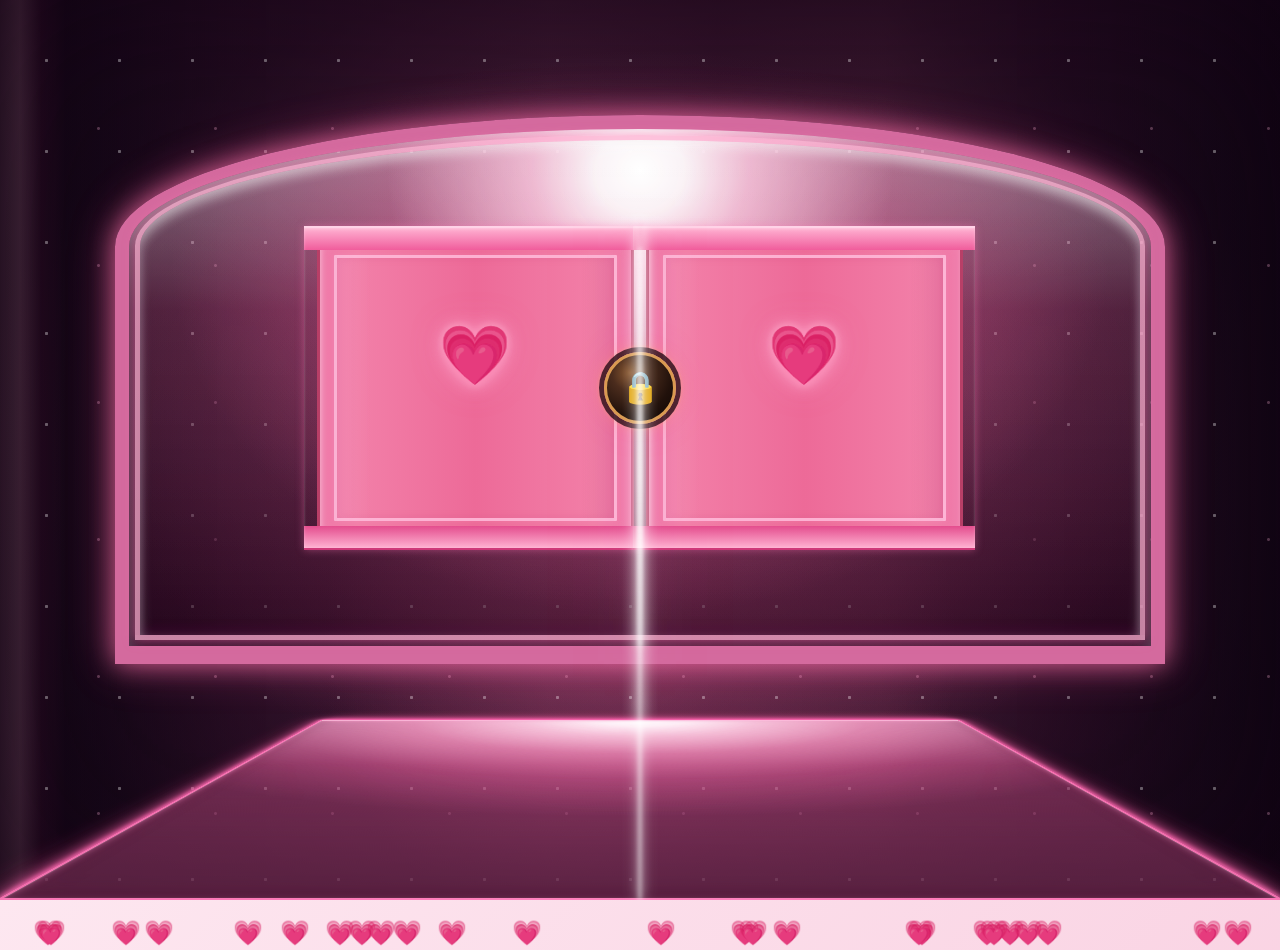
<file: index.html>
<!DOCTYPE html>
<html lang="vi">
<head>
<meta charset="UTF-8">
<meta name="viewport" content="width=device-width,initial-scale=1.0,minimum-scale=1.0,maximum-scale=1.0,user-scalable=no">
<title>💗 Kỉ niệm của chúng ta 💗</title>
<link rel="preconnect" href="https://fonts.googleapis.com">
<link rel="preconnect" href="https://fonts.gstatic.com" crossorigin>
<link href="https://fonts.googleapis.com/css2?family=Poppins:wght@400;700&family=Quicksand:wght@500;700&family=Great+Vibes&display=swap" rel="stylesheet">
<link rel="stylesheet" href="https://cdnjs.cloudflare.com/ajax/libs/font-awesome/6.5.2/css/all.min.css">
<link rel="stylesheet" href="style.css">
</head>
<body>

<section id="counterPage" style="display:none">
<button class="back-btn" type="button" onclick="backCounterToMenu()" aria-label="Quay về">←&nbsp;Quay về</button>
  <div class="love-counter-container">

<h1 class="main-title"><span class="line1">Ngày Em Bước</span><span class="line2">Vào Đời Anh</span></h1>
  <p class="counter-subtitle">💗 Ngày mình bắt đầu quen nhau 💗</p>
  
<div class="couple-display">
<div class="avatar-container"><div class="avatar"><img src="img/avatar_left.jpg"></div><p class="name">Hoàng Tài</p></div>
<div class="heart">💗</div>
<div class="avatar-container"><div class="avatar"><img src="img/avatar_right.jpg"></div><p class="name">Hồng Nhung</p></div>
</div>

<div class="day-counter">
<div class="time-display">
<div class="time-box">
<span id="love-days">0</span>
<p>Ngày</p>
<span id="love-hours" class="time-small">00:00:00</span>
</div>
</div>
</div>

<div class="love-message">
<p>Yêu Em Yêu Cả Một Đời<br>Thương Em Thương Cả Một Đời Thanh Xuân</p>
</div>

</div>
</section>

<section id="passwordPage" style="display:none">
<button class="back-btn" id="albumPassBackBtn" type="button" onclick="closeAlbumPassToMenu()" aria-label="Quay về menu">←&nbsp;Quay về</button>
<div class="container">

<div class="pass-title">
<span class="pass-line1">Nhập&nbsp;&nbsp;Pass&nbsp;&nbsp;Đi</span>
<span class="pass-line2">💗 Ngừi&nbsp;&nbsp;Đẹp 💗</span>
</div>

<div class="subtitle"><strong>Gợi ý :</strong> Sinh nhựt của bé đóa 😘💗<br>( DD / MM / YY )</div>

<div class="display-wrap">
<input id="display" type="text" readonly>
<div id="runningText">💗 ENTER PASSWORD 💗</div>
</div>

<div class="keypad">
<button class="btn" onclick="addNum('1')">1</button>
<button class="btn" onclick="addNum('2')">2</button>
<button class="btn" onclick="addNum('3')">3</button>
<button class="btn" onclick="addNum('4')">4</button>
<button class="btn" onclick="addNum('5')">5</button>
<button class="btn" onclick="addNum('6')">6</button>
<button class="btn" onclick="addNum('7')">7</button>
<button class="btn" onclick="addNum('8')">8</button>
<button class="btn" onclick="addNum('9')">9</button>
<button class="btn delete" onclick="delNum()">X</button>
<button class="btn" onclick="addNum('0')">0</button>
<button class="ok" onclick="checkPassword()">✓</button>
</div>

<div id="unlock-overlay">
<div class="big-lock">
<div class="front">🔒</div>
<div class="back">🔒</div>
</div>
</div>
</div>
</section>

<section id="albumPage" style="display:none">
<audio id="music" loop src="music.mp3"></audio>
<button class="music-btn" id="musicBtn" aria-label="Nhạc">♫</button>
<button class="back-btn" type="button" onclick="backAlbumToMenu()" aria-label="Quay về">←&nbsp;Quay về</button>

<div class="main-content">
<h1>💕 Khoảnh Khắc Tình Yêu 💕</h1>
<div class="message" id="typing"></div>
<button class="action-btn" id="albumBtn">✨ Mở Kho Báu Kỷ Niệm ✨</button>
</div>

<div class="firework-container" id="fireworkContainer"></div>
</section>

<div id="loveLoading">
<div class="loading-wrapper">

<div class="loading-heart-group">
<span id="loadingHeart1" class="loading-heart-left">💗</span>
<span id="loadingHeart2" class="loading-heart-center">💗</span>
<span id="loadingHeart3" class="loading-heart-right">💗</span>
</div>

<div class="progress-box">
<div class="progress-fill" id="progressFill"></div>
<span id="progressPercent">0%</span>
</div>

<div class="loading-title">LOADING LOVE...</div>
<button id="startLoveBtn">💗 Bắt Đầu 💗</button>

</div>
</div>

<div id="menuPage" style="display:none">
<div class="menu-box">

<h1>💗 OUR LITTLE WORLD 💗</h1>
<p>Chọn một nơi để khám phá nha</p>

<button type="button" onclick="startAlbumAccess()">📸 Album Kỷ Niệm 📸</button>
<button type="button" onclick="openLetter()">💌 Những Điều Muốn Nói 💌</button>
<button onclick="showCounterWithCurtain()">⏰ Thời Gian Bên Nhau ⏰</button>
<button style="display:none">🎁 Một Điều Bất Ngờ 🎁</button>

</div>
</div>

<div id="curtainTransition">
<div class="curtain curtain-left"></div>
<div class="curtain curtain-right"></div>
<div class="curtain-heart">💗</div>
</div>

<!-- ================= INTRO DOOR ================= -->
<div id="introDoor">
<div class="door-camera">
<div class="door-scene">

<div class="door-back-light"></div>
<div class="door-glow"></div>
<div class="door-glow-left"></div>
<div class="door-glow-right"></div>

<div class="door-frame">
<div class="door-arch">

<div class="door-wing door-wing-left">
<div class="door-panel">
<div class="door-heart">💗</div>
<div class="door-handle"></div>
</div>
</div>

<div class="door-wing door-wing-right">
<div class="door-panel">
<div class="door-heart">💗</div>
<div class="door-handle"></div>
</div>
</div>

<div class="door-light-gap"></div>
<button class="door-lock" id="doorLock">🔒</button>

</div>
</div>

<div class="door-torch door-torch-left">🔥</div>
<div class="door-torch door-torch-right">🔥</div>

</div>
</div>

<div class="door-flash"></div>
</div>

<div id="letterOverlay" aria-hidden="true">
  <button type="button" class="letter-overlay-back" onclick="closeLetter()" aria-label="Quay về menu">←&nbsp;Quay về</button>
  <iframe id="letterFrame" src="thu/index.html" title="Bức thư Những Điều Muốn Nói" allow="autoplay"></iframe>
</div>

<div id="albumOverlay" aria-hidden="true"><button type="button" class="album-overlay-back" onclick="closeAlbum()">←&nbsp;Quay về</button><iframe id="albumFrame" src="about:blank" title="Album Kỷ Niệm" allow="autoplay"></iframe></div>
  
<script src="album/pass.js"></script>
<script src="script.js"></script>
</body>
</html>
</file>
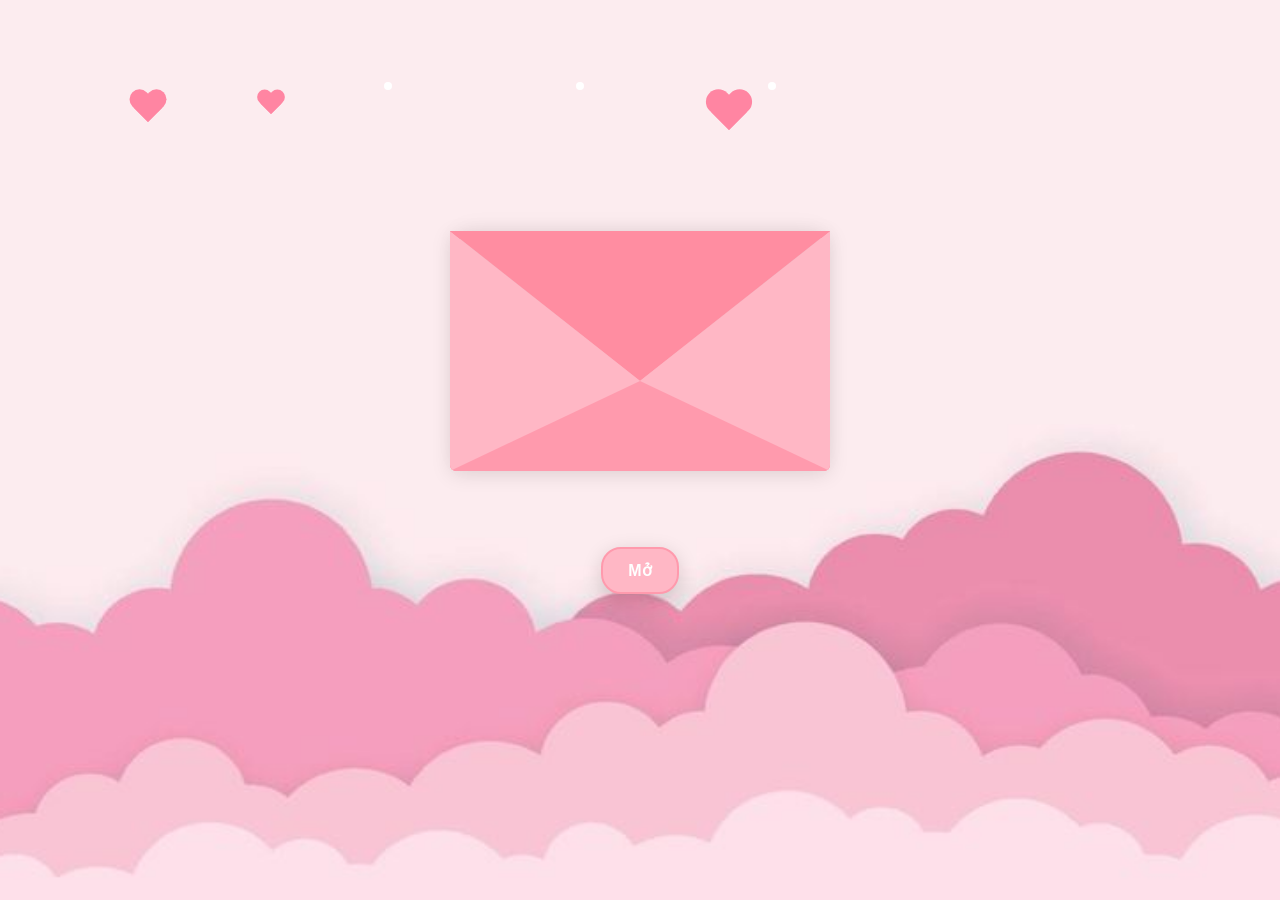
<file: thu/index.html>
<!DOCTYPE html>
<html>
<head>
    <meta charset="UTF-8" />
    <meta name="viewport" content="width=device-width, initial-scale=1.0" />
    <title>Thư Tỏ Tình 💌</title>
    <link href="https://fonts.googleapis.com/css2?family=Pacifico&family=Poppins:wght@400;600&display=swap" rel="stylesheet" />
    <!-- CSS ở root -->
    <link rel="stylesheet" href="style.css">
</head>
<body>
    <div class="envelope-wrapper">
        <div id="envelope" class="close">
            <div class="wax-seal"></div>
            <div class="front flap"></div>
            <div class="front pocket"></div>
            <div class="letter">
                <div class="letter-corner corner-tl"></div>
                <div class="letter-corner corner-br"></div>
                <div class="message">
<div class="lyrics">

<div class="lyric-page active" id="page1">
    <p>Gửi bé Nhung cute phô mai que,...💗</p>
</div>

<div class="lyric-page" id="page2">
    <p>Anh viết những dòng này không phải vì nhất thời rung động,</p>
</div>

<div class="lyric-page" id="page3">
    <p>Mà vì ... anh đã nghĩ đến em rất nhiều,</p>
</div>

<div class="lyric-page" id="page4">
    <p>Từ cách nhắn tin, đến kiểu quan tâm nhẹ nhàng ấy...</p>
</div>

<div class="lyric-page" id="page5">
    <p>Tự nhiên ... làm anh mong chờ tin nhắn từ em mỗi ngày 🤗</p>
</div>

<div class="lyric-page" id="page6">
    <p>Mỗi lần đc nhắn tin trò chuyện với em,</p>
</div>

<div class="lyric-page" id="page7">
    <p>Trái tim anh lại lặng đi một nhịp,</p>
</div>

<div class="lyric-page" id="page8">
    <p>Anh ko biết từ khi nào,</p>
</div>

<div class="lyric-page" id="page9">
    <p>Nhưng ... em đã trở thành 1 phần đặc biệt trong anh 🥰</p>
</div>

<div class="lyric-page" id="page10">
    <p>Không ồn ào, không rực rỡ ✨,</p>
</div>

<div class="lyric-page" id="page11">
    <p>Chỉ là ... sự hiện diện của em làm mọi thứ trở nên dễ chịu hơn,</p>
</div>

<div class="lyric-page" id="page12">
    <p>Anh không hứa sẽ mang cả thế giới cho em,</p>
</div>

<div class="lyric-page" id="page13">
    <p>Nhưng anh có thể trao em cả trái tim này 💗</p>
</div>

<div class="lyric-page" id="page14">
    <p>Chỉ cần em muốn, anh luôn sẵn sàng ở đây,</p>
</div>

<div class="lyric-page" id="page15">
    <p>Lặng lẽ quan tâm và chờ em quay lại nhìn,</p>
</div>

<div class="lyric-page" id="page16">
    <p>Em có thể không hoàn hảo, nhưng trong mắt anh...</p>
</div>

<div class="lyric-page" id="page17">
    <p>Em là duy nhất 💯</p>
</div>

<div class="lyric-page" id="page18">
    <p>Không cần quá nhiều lý do,</p>
</div>

<div class="lyric-page" id="page19">
    <p>Chỉ đơn giản là... anh thích em ☺️</p>
</div>

<div class="lyric-page" id="page20">
    <p>Nếu em cũng có chút gì đó giống anh...</p>
</div>

<div class="lyric-page" id="page21">
    <p>Thì hãy cho anh một cơ hội được ở bên cạnh em...</p>
</div>

<div class="lyric-page" id="page22">
    <p>Thật lòng, anh yêu em 💗</p>
</div>

<div class="lyric-page" id="page23">
    <p> CẢM  ƠN  EM  ĐÃ  ĐỌC 😇 </p>
</div>
    </div>
</div>
                </div>
            </div>
            <div class="hearts">
                <div class="heart a1"></div>
                <div class="heart a2"></div>
                <div class="heart a3"></div>
            </div>
            <div class="sparkles">
                <div class="sparkle s1"></div>
                <div class="sparkle s2"></div>
                <div class="sparkle s3"></div>
            </div>
        </div>
    </div>
    <div class="controls">
        <button id="openBtn">Mở</button>
        <button id="resetBtn" style="display: none;">Đóng</button>
    </div>
    <!-- Nhạc ở root -->
    <audio id="sound" loop>
      <source src="TheWayIStillLoveYou.mp3" type="audio/mpeg" />
    </audio>

    <script src="https://code.jquery.com/jquery-3.6.0.min.js"></script>
    <!-- JS ở root -->
    <script src="script.js"></script>
</body>
</html>
</file>
<file: style.css>
/* RESET + BODY */
*{margin:0;padding:0;box-sizing:border-box}
html,body{width:100%;height:100%;overflow:hidden}
html{font-size:calc(14px + .25vw);-webkit-text-size-adjust:100%;text-size-adjust:100%}
#display::placeholder{color:#e75480;opacity:.8}
body{font-family:'Poppins',sans-serif;margin:0;background:linear-gradient(135deg,#fde7f0 0%,#f8c8dc 100%);color:#5c3e4a;touch-action:manipulation}

/* COUNTER / HOME */
#counterPage{display:flex;justify-content:center;align-items:center;height:100dvh;overflow:hidden}
#counterPage{position:relative;isolation:isolate;background:radial-gradient(circle at 50% 35%,rgba(255,255,255,.9) 0%,rgba(255,218,231,.75) 18%,transparent 45%),radial-gradient(circle at 15% 85%,rgba(255,143,181,.35),transparent 35%),radial-gradient(circle at 85% 15%,rgba(255,183,211,.4),transparent 35%),linear-gradient(135deg,#fff0f5 0%,#ffd9e6 45%,#f8c1d6 100%)}
#counterPage::before,#counterPage::after{content:"";position:absolute;border-radius:50%;pointer-events:none;filter:blur(5px);z-index:0}
#counterPage::before{width:300px;height:300px;background:rgba(255,105,160,.18);top:-100px;left:-80px;animation:floatingGlow 6s ease-in-out infinite}
#counterPage::after{width:350px;height:350px;background:rgba(255,180,210,.25);bottom:-150px;right:-100px;animation:floatingGlow 8s ease-in-out infinite reverse}
#counterPage .back-btn,#counterPage .music-btn{height:40px;display:flex;align-items:center;justify-content:center}#counterPage .back-btn{top:12px;left:12px;width:auto;min-width:0;padding:0 14px;border-radius:22px;white-space:nowrap;font:600 14px 'Poppins',sans-serif}#counterPage .music-btn{top:8px;right:12px;width:40px;font-size:20px}
#homePage{display:flex;justify-content:center;align-items:center;min-height:100vh;width:100%}
.love-counter-container{background:rgba(255,255,255,.6);backdrop-filter:blur(12px);-webkit-backdrop-filter:blur(12px);padding:calc( 5dvh ) 20px 24px;border-radius:25px;border:1.5px solid rgba(255,255,255,.5);box-shadow:0 8px 32px rgba(220,150,180,.37);text-align:center;z-index:1;width:100vw;height:100dvh;transition:.3s ease}
.name{font-family:'Great Vibes',cursive;font-size:2rem;color:#7d5a6a;margin-top:10px;font-weight:700}
@keyframes pulse{0%,100%{transform:scale(1)}50%{transform:scale(1.15)}}
.day-counter{margin:5px 0 5px}
.counter-subtitle{font-family:'Poppins',sans-serif;font-size:1.1rem;font-style:italic;font-weight:500;line-height:1.3;color:#9b5f75;margin-top:-12px;margin-bottom:30px}
.couple-display{display:flex;justify-content:space-between;align-items:center;width:100%;padding:0 20px}
.couple-display .avatar-container:first-child{transform:translateX(-15px)}
.couple-display .avatar-container:last-child{transform:translateX(15px)}
.avatar-container{display:flex;flex-direction:column;align-items:center;width:110px}
.heart{display:flex;justify-content:center;align-items:center;font-size:3.5rem;color:#e75480;width:50px;height:110px;margin:0;animation:pulse 1.5s infinite;transform:none;flex-shrink:0}
.avatar{width:clamp(110px,31.4vw,130px);height:clamp(110px,31.4vw,130px);border-radius:50%;overflow:hidden;border:6.7px solid #e75480;box-shadow:0 0 20px rgba(231,84,128,.5);transition:.4s ease;transform:scale(1.08)}
.avatar img{width:100%;height:100%;object-fit:cover}
.time-display{display:flex;justify-content:center}
.time-box{text-align:center;padding:5px;border-radius:10px}
.our-little-world{font-family:'Great Vibes',cursive;font-size:clamp(38px,11.6vw,48px);font-weight:700;color:#e75480;-webkit-text-stroke:1px #e75480;text-shadow:0 1px 3px rgba(231,84,128,.15);line-height:1.1;white-space:nowrap}
.main-title{line-height:1.2;font-family:'Great Vibes',cursive;font-weight:700;margin-bottom:20px;font-size:clamp(36px,10.9vw,45px);text-shadow:0 1px 3px rgba(231,84,128,.15);color:#e75480;-webkit-text-stroke:1px #e75480;white-space:nowrap;text-align:center}
.line1{letter-spacing:2px;display:block;white-space:nowrap}
.line2{letter-spacing:4px;display:block;white-space:nowrap}
.time-box span#love-days{margin-bottom:10px;display:block;font-family:'Poppins',sans-serif;font-size:6rem;font-weight:700;background:linear-gradient(45deg,#e75480,#b82e66);-webkit-background-clip:text;-webkit-text-fill-color:transparent;line-height:1} 
.time-box p{font-family:'Great Vibes',cursive;font-size:clamp(33px,9.8vw,41px);color:#b82e66;margin:0;line-height:1;opacity:.9;text-align:center}
.time-box span.time-small{margin-top:10px;opacity:.8;letter-spacing:2px;font-family:'Quicksand',sans-serif;font-size:1.3rem;font-weight:600;color:#9b5f75;display:block} 
.love-message{font-family:'Poppins',sans-serif;font-size:1.1rem;font-style:italic;font-weight:500;line-height:1.3;color:#9b5f75;text-align:center;margin-top:15px} 
.memories-link a{margin-top:20px;display:flex;justify-content:center;align-items:center;padding:14px 35px;background:#e75480;color:#fff;text-decoration:none;border-radius:50px;font-weight:700;transition:.3s ease;box-shadow:0 5px 15px rgba(231,84,128,.4)} 
.memories-link a:hover{background-color:#c8416d;transform:translateX(-3px);box-shadow:0 8px 20px rgba(231,84,128,.6)} 
/* PASSWORD */ 
#passwordPage{display:flex;justify-content:center;align-items:center;width:100%;height:100%;min-height:100dvh;overflow:hidden;background:linear-gradient(135deg,#fde7f0 0%,#f8c8dc 100%);z-index:100000000} 
.container{width:min(92vw,420px);margin:20px auto;background:rgba(255,255,255,.6);backdrop-filter:blur(12px);-webkit-backdrop-filter:blur(12px);border-radius:25px;border:1.5px solid rgba(255,255,255,.5);box-shadow:0 8px 32px rgba(220,150,180,.37);padding:40px 50px;text-align:center;transform:scale(1)} 
.pass-title{font-family:'Poppins',sans-serif;font-style:normal;text-align:center;font-size:2.5rem;font-weight:1000;color:#cc2768;margin-bottom:10px;letter-spacing:1px;text-shadow:0 2px 6px rgba(0,0,0,.2)} 
.pass-title .pass-line1{display:flex;justify-content:center;letter-spacing:2px;margin-bottom:2px;white-space:nowrap} 
.pass-title .pass-line2{display:flex;justify-content:center;letter-spacing:4px;white-space:nowrap} 
.subtitle{font-family:'Quicksand',sans-serif;font-size:1.2rem;color:#9b5f75;margin-bottom:10px;line-height:1.8} 
#display{padding:10px;margin-top:10px;opacity:.95;width:80%;max-width:250px;height:55px;font-size:16px;margin-bottom:22px;text-align:center;color:#e75480;font-weight:700;background:#fff;border:2px solid #e75480;border-radius:18px;box-shadow:0 6px 15px rgba(231,84,128,.2),inset 0 0 8px rgba(0,0,0,.05);outline:none} 
.display-wrap{position:relative;width:85%;max-width:none;height:55px;margin:0 auto 22px;overflow:hidden;border-radius:24px}
.display-wrap #display{display:block;width:100%;max-width:none;height:55px;margin:0;box-sizing:border-box;border-radius:clamp(17px,4.83vw,20px);opacity:1}
#runningText{position:absolute;top:50%;left:0;white-space:nowrap;color:#e75480;font-weight:700;letter-spacing:2px;line-height:55px;height:55px;margin:0;padding:0;pointer-events:none} 
.marquee{position:absolute;white-space:nowrap;animation:moveText 1.5s linear infinite;background:linear-gradient(90deg,#ff4f81,#ffd1dc,#ff4f81);-webkit-background-clip:text;-webkit-text-fill-color:#fff} 
@keyframes moveText{0%{transform:translateX(100%)}100%{transform:translateX(-100%)}} 
.keypad{display:grid;grid-template-columns:repeat(3,67px);gap:13px 22px;justify-content:center} 
.btn{width:67px;height:67px;font-size:24px;border:2px solid #e75480;border-radius:20px;background:#fff;cursor:pointer;box-shadow:0 8px 20px rgba(0,0,0,.08),inset 0 -2px 4px rgba(0,0,0,.04);transition:background-color .2s ease,border-color .2s ease,box-shadow .2s ease,transform .12s cubic-bezier(.34,1.6,.64,1)}
.btn:active{transform:scale(.92);box-shadow:0 4px 10px rgba(0,0,0,.12),inset 0 2px 4px rgba(0,0,0,.08)} 
.ok,.delete{width:60px;height:60px;border:none;border-radius:50%;display:flex;justify-content:center;align-items:center;padding:0;line-height:1;background:linear-gradient(135deg,#ff6b9a,#e75480);color:#fff;font-size:32px;font-family:sans-serif;margin:0;cursor:pointer;box-shadow:0 10px 25px rgba(231,84,128,.45);transform:none} 
.empty{visibility:hidden} 

/* UNLOCK */ 
#unlock-overlay{display:none;position:absolute;inset:0;background:rgba(0,0,0,.55);justify-content:center;align-items:center;z-index:99999;perspective:1500px} 
.big-lock{position:absolute;width:160px;height:160px;transform-style:preserve-3d} 
.big-lock .front,.big-lock .back{position:absolute;width:100%;height:100%;display:flex;justify-content:center;align-items:center;font-size:150px;backface-visibility:hidden} 
.big-lock .back{transform:rotateY(180deg)} 
@keyframes lockSpin{from{transform:rotateY(0deg)}to{transform:rotateY(1800deg)}} 
.spin{animation:lockSpin 2s ease-out forwards} 
.lock-open{animation:popOpen .4s ease forwards} 
@keyframes popOpen{0%{transform:rotateY(1800deg) scale(1)}60%{transform:rotateY(1800deg) scale(1.6)}100%{transform:rotateY(1800deg) scale(1.3)}} 
.shake{animation:shake .4s} 
@keyframes shake{0%{transform:translateX(0)}25%{transform:translateX(-10px)}50%{transform:translateX(10px)}75%{transform:translateX(-10px)}100%{transform:translateX(0)}} 

/* ALBUM */ 
#albumPage{position:absolute;inset:0;background:linear-gradient(135deg,#ffe4ec,#ffd1dc);overflow:hidden;text-align:center;padding:20px;box-sizing:border-box} 
#albumPage .back-btn,#albumPage .music-btn{height:40px;display:flex;align-items:center;justify-content:center}#albumPage .back-btn{top:12px;left:12px;width:auto;min-width:0;padding:0 14px;border-radius:22px;white-space:nowrap;font:600 14px 'Poppins',sans-serif}#albumPage .music-btn{top:8px;right:12px;width:40px;font-size:20px}
.main-content{position:absolute;z-index:10;margin-top:90px} 
.main-content h1{color:#ff4f81;font-size:2rem;margin-bottom:20px} 
.message{max-width:700px;margin:0 auto;font-size:18px;line-height:1.8;color:#6d4c57;min-height:120px} 
.action-btn{opacity:0;pointer-events:none;margin-top:25px;padding:14px 28px;border:none;border-radius:50px;background:#ff5b93;color:#fff;font-size:18px;cursor:pointer;transition:.4s} 
.action-btn.visible{opacity:1;pointer-events:auto} 
.music-btn,.back-btn{position:absolute;width:50px;height:50px;border:none;border-radius:50%;background:#ff5b93;color:#fff;cursor:pointer;z-index:1000;font-size:20px;box-shadow:0 5px 15px rgba(0,0,0,.15)} 
.music-btn{top:20px;right:20px} 
.back-btn{top:20px;left:20px} 
.floating-heart{position:absolute;bottom:-50px;font-size:24px;animation:floatHeart linear infinite;pointer-events:none;z-index:1} 
@keyframes floatHeart{from{transform:scale(0);opacity:0}10%{opacity:1}to{transform:translateY(-120vh);opacity:0}} 
.photo{position:absolute;width:75px;height:75px;object-fit:cover;border-radius:15px;border:3px solid white;box-shadow:0 8px 20px rgba(0,0,0,.15);opacity:0;transition:1s ease;z-index:20;pointer-events:none} 
.confetti{position:absolute;width:12px;height:12px;animation:confettiFall 1.2s ease-out forwards;z-index:999} 
@keyframes confettiFall{from{transform:translate(0,0) rotate(0);opacity:1}to{transform:translate(var(--x),var(--y)) rotate(720deg);opacity:0}} 
.firework-container{position:absolute;inset:0;pointer-events:none;display:flex;justify-content:center;align-items:center;opacity:0;transition:.3s;z-index:999} 
.firework{position:absolute;width:4px;height:120px;background:linear-gradient(to top,#ff5b93,transparent)} 

/* LOADING */ 
#loveLoading{display:none;position:absolute;inset:0;justify-content:center;align-items:center;padding-bottom:70px;overflow:hidden;z-index:999999;background:radial-gradient(circle at 50% 35%,rgba(255,255,255,.9) 0%,rgba(255,218,231,.75) 18%,transparent 45%),radial-gradient(circle at 15% 85%,rgba(255,143,181,.35),transparent 35%),radial-gradient(circle at 85% 15%,rgba(255,183,211,.4),transparent 35%),linear-gradient(135deg,#fff0f5 0%,#ffd9e6 45%,#f8c1d6 100%)} 
#loveLoading::before,#loveLoading::after{content:"";position:absolute;border-radius:50%;pointer-events:none;filter:blur(5px)} 
#loveLoading::before{width:300px;height:300px;background:rgba(255,105,160,.18);top:-100px;left:-80px;animation:floatingGlow 6s ease-in-out infinite} 
#loveLoading::after{width:350px;height:350px;background:rgba(255,180,210,.25);bottom:-150px;right:-100px;animation:floatingGlow 8s ease-in-out infinite reverse} 
.loading-wrapper,.success-wrapper{position:absolute;width:min(88vw,430px);padding:42px 38px 34px;display:flex;flex-direction:column;align-items:center;text-align:center;background:rgba(255,255,255,.32);border:1px solid rgba(255,255,255,.65);border-radius:32px;backdrop-filter:blur(22px);-webkit-backdrop-filter:blur(22px);box-shadow:0 25px 70px rgba(190,80,125,.18),inset 0 1px 0 rgba(255,255,255,.8)} 
.loading-wrapper{animation:loadingCardIn 1s cubic-bezier(.22,1,.36,1)}
.loading-wrapper>*{flex-shrink:0}
.loading-heart-group{position:relative;width:300px;height:80px;margin-bottom:10px} 
.loading-heart-left,.loading-heart-center,.loading-heart-right{position:absolute;display:flex;justify-content:center;align-items:center;font-size:43px;opacity:.25;transform:scale(.85);filter:blur(.5px);transition:.8s ease} 
.loading-heart-left{left:0;top:5px} 
.loading-heart-center{left:50%;top:-5px;transform:translateX(-50%) scale(.85)} 
.loading-heart-right{right:0;top:5px} 
.loading-heart-left.heart-active,.loading-heart-center.heart-active,.loading-heart-right.heart-active{opacity:1;color:#ff4f81;filter:blur(0)} 
.loading-heart-left.heart-active,.loading-heart-right.heart-active{transform:scale(1.12);text-shadow:0 0 8px rgba(255,105,160,.6),0 0 20px rgba(255,105,160,.5),0 0 40px rgba(255,105,160,.3)} 
.loading-heart-center.heart-active{transform:translateX(-50%) scale(1.12);text-shadow:0 0 8px rgba(255,105,160,.6),0 0 20px rgba(255,105,160,.5),0 0 40px rgba(255,105,160,.3)} 
.loading-title{margin-top:4px;margin-bottom:18px;font-family:'Poppins',sans-serif;font-size:15px;font-weight:700;letter-spacing:4px;color:#d94f7c;text-shadow:0 2px 10px rgba(217,79,124,.15);animation:titleGlow 2s ease-in-out infinite} 

.progress-box,.success-box{position:relative;width:100%;max-width:340px;height:22px;padding:3px;border-radius:50px;background:rgba(255,255,255,.65);box-shadow:0 2px 5px rgba(160,70,105,.12),0 5px 20px rgba(220,100,145,.12);overflow:hidden} 
.progress-fill,.success-fill{position:absolute;width:0%;height:100%;border-radius:50px;background:linear-gradient(90deg,#ff9fbd,#ff6f9f,#ff4f81);box-shadow:0 0 12px rgba(255,79,129,.55),0 0 25px rgba(255,79,129,.25);overflow:hidden} 
.progress-fill{transition:.2s linear} 
.progress-fill::after,.success-fill::after{content:"";position:absolute;top:0;left:-80px;width:80px;height:100%;background:linear-gradient(90deg,transparent,rgba(255,255,255,.9),transparent);animation:progressShine 1.3s linear infinite} 
.success-fill::after{animation:progressShine 1.5s linear infinite} 
#progressPercent,#successPercent{position:absolute;left:50%;top:50%;transform:translate(-50%,-50%);font-family:'Poppins',sans-serif;font-size:11px;font-weight:700;color:#d94f7c;pointer-events:none} 
#startLoveBtn,#clickMe{margin-top:26px;padding:13px 30px;border:none;border-radius:50px;background:linear-gradient(135deg,#ff91b4,#f45d8c);color:#fff;font-family:'Poppins',sans-serif;font-size:14px;font-weight:700;cursor:pointer;box-shadow:0 8px 25px rgba(240,98,134,.35),inset 0 1px 0 rgba(255,255,255,.4);transition:.25s ease} 
@keyframes fadeUp {from {opacity: 0;transform: translateY(30px);}to {opacity: 1;transform: translateY(0);}}
@keyframes fadeDown{from{opacity:0;transform:translateY(-30px)}to{opacity:1;transform:translateY(0)}}
@keyframes floatUpDown {0%, 100% {transform: translateY(0);}50% {transform: translateY(-6px);}} 
#startLoveBtn{animation:fadeDown 1.3s ease forwards,floatUpDown 3s 1.3s ease-in-out infinite}
#startLoveBtn:hover,#clickMe:hover{transform:translateY(-3px) scale(1.04);box-shadow:0 12px 30px rgba(240,98,134,.45),0 0 20px rgba(255,120,165,.2)} 
#startLoveBtn.button-click-out{animation:buttonClickOut .45s ease forwards !important;pointer-events:none} 
#clickMe{opacity:0;visibility:hidden;pointer-events:none;transform:translateX(10px) scale(.9)} 
#clickMe.show{visibility:visible;pointer-events:auto;animation:successButtonIn .7s ease forwards,successButtonFloat 2.5s 1.1s ease-in-out infinite} 
@keyframes loadingCardIn{from{opacity:0;transform:translateX(25px) scale(.92);filter:blur(10px)}to{opacity:1;transform:translateX(0) scale(1);filter:blur(0)}} 
@keyframes loadingBackground{from{background-position:0% 0%}to{background-position:100% 100%}} 
@keyframes floatingGlow{0%,100%{transform:translate(0,0) scale(1)}50%{transform:translate(30px,-25px) scale(1.15)}} 
@keyframes titleGlow{0%,100%{opacity:.8}50%{opacity:1;text-shadow:0 0 12px rgba(255,105,160,.35)}} 
@keyframes progressShine{from{left:-80px}to{left:100%}} 
@keyframes loveFadeOut{to{opacity:0;transform:scale(.9);filter:blur(12px)}} 
@keyframes loveFadeIn{from{opacity:0;transform:scale(1.08);filter:blur(12px)}to{opacity:1;transform:scale(1);filter:blur(0)}} 
.love-fade-out{animation:loveFadeOut .8s ease forwards} 
.love-fade-in{animation:loveFadeIn .8s ease forwards} 
.page-transition-out{animation:fadeOutScale .8s ease forwards} 
.page-transition-in{animation:fadeInScale .8s ease forwards} 
@keyframes fadeOutScale{to{opacity:0;transform:scale(.9);filter:blur(10px)}} 
@keyframes fadeInScale{from{opacity:0;transform:scale(1.1);filter:blur(10px)}to{opacity:1;transform:scale(1);filter:blur(0)}} 
.fade-out{animation:fadeOut .6s ease forwards} 
.fade-in{animation:fadeIn .6s ease forwards} 
@keyframes fadeOut{from{opacity:1;transform:scale(1)}to{opacity:0;transform:scale(.98)}} 
@keyframes fadeIn{from{opacity:0;transform:scale(1.02)}to{opacity:1;transform:scale(1)}} 
#loveSuccess{display:none;position:absolute;inset:0;justify-content:center;align-items:center;flex-direction:column;z-index:999999;overflow:hidden;background:radial-gradient(circle at 50% 35%,rgba(255,255,255,.9) 0%,rgba(255,218,231,.75) 18%,transparent 45%),radial-gradient(circle at 15% 85%,rgba(255,143,181,.35),transparent 35%),radial-gradient(circle at 85% 15%,rgba(255,183,211,.4),transparent 35%),linear-gradient(135deg,#fff0f5 0%,#ffd9e6 45%,#f8c1d6 100%)} 
#loveSuccess::before,#loveSuccess::after{content:"";position:absolute;border-radius:50%;pointer-events:none;filter:blur(5px)} 
#loveSuccess::before{width:300px;height:300px;top:-100px;left:-80px;background:rgba(255,105,160,.18)} 
#loveSuccess::after{width:350px;height:350px;bottom:-150px;right:-100px;background:rgba(255,180,210,.25)} 
.heart-group{position:relative;width:300px;height:80px;margin-bottom:5px;z-index:2} 
.heart-left,.heart-center,.heart-right{position:absolute;display:flex;justify-content:center;align-items:center;width:58px;height:58px;font-size:43px;opacity:.28;filter:blur(.1px)} 
.heart-left{left:0;top:5px} 
.heart-center{left:50%;top:-5px;transform:translateX(-50%)} 
.heart-right{right:0;top:5px;transform:scale(.9)} 
.heart-left.heart-active,.heart-center.heart-active,.heart-right.heart-active{opacity:1;filter:blur(0);color:#ff4f81;text-shadow:0 0 8px rgba(255,105,160,.6),0 0 20px rgba(255,105,160,.5),0 0 40px rgba(255,105,160,.3)} 
.success-box{border:1.5px solid rgba(255,255,255,.8);background:rgba(255,255,255,.72);box-shadow:0 2px 5px rgba(160,70,105,.12),0 5px 20px rgba(220,100,145,.15);z-index:2} 
#successPercent{z-index:5} 
.success-title{margin-top:14px;margin-bottom:0;font-family:'Poppins',sans-serif;font-size:15px;font-weight:700;letter-spacing:4px;color:#d94f7c;text-shadow:0 2px 10px rgba(217,79,124,.15);opacity:0;visibility:hidden} 
.success-title.show{visibility:visible;animation:successTitleIn .6s ease forwards,titleGlow 2s ease-in-out .6s infinite} 
@keyframes successTitleIn{from{opacity:0;transform:translateX(8px) scale(.95)}to{opacity:1;transform:translateX(0) scale(1)}} 
@keyframes successButtonIn{from{opacity:0;transform:translateX(10px) scale(.9)}to{opacity:1;transform:translateX(0) scale(1)}} 
@keyframes successButtonFloat{0%,100%{transform:translateY(0)}50%{transform:translateY(-3px)}} 
@keyframes buttonClickOut{0%{opacity:1;transform:scale(1);filter:blur(0)}45%{opacity:.8;transform:scale(.96);filter:blur(1px)}100%{opacity:0;transform:scale(.88);filter:blur(5px)}} 

/* CURTAIN */ 
#curtainTransition{display:none;position:fixed;inset:0;width:100vw;height:100dvh;overflow:hidden;z-index:100000100;pointer-events:none}
#curtainTransition .curtain{position:absolute;top:-2%;width:51%;height:104%;background:linear-gradient(90deg,#8b1748 0px,#c92763 22px,#f45f91 45px,#b51d58 68px,#df4078 90px);box-shadow:0 0 45px rgba(60,0,30,.35);will-change:transform;backface-visibility:hidden;-webkit-backface-visibility:hidden;transform:translate3d(0,0,0)} 
#curtainTransition .curtain{pointer-events:auto}
#curtainTransition .curtain::after{content:"";position:absolute;inset:0;background:linear-gradient(90deg,rgba(255,255,255,.08) 0px,transparent 14px,rgba(60,0,30,.20) 32px,transparent 50px);pointer-events:none} 
#curtainTransition .curtain-left{background:linear-gradient(90deg,#8b1748 0px,#c92763 22px,#f45f91 45px,#b51d58 68px,#df4078 90px)}
#curtainTransition .curtain-right{background:linear-gradient(270deg,#8b1748 0px,#c92763 22px,#f45f91 45px,#b51d58 68px,#df4078 90px)}
#curtainTransition .curtain-left::after{background:linear-gradient(90deg,rgba(255,255,255,.08) 0px,transparent 14px,rgba(60,0,30,.20) 32px,transparent 50px)}
#curtainTransition .curtain-right::after{background:linear-gradient(270deg,rgba(255,255,255,.08) 0px,transparent 14px,rgba(60,0,30,.20) 32px,transparent 50px)}
#curtainTransition .curtain-left{left:0;transform-origin:center} 
#curtainTransition .curtain-right{right:0;transform-origin:center} 
#curtainTransition.curtain-open .curtain-left{animation:curtainLeftOpen 2.5s cubic-bezier(.25,.1,.55,1) forwards} 
#curtainTransition.curtain-open .curtain-right{animation:curtainRightOpen 2.5s cubic-bezier(.25,.1,.55,1) forwards} 
@keyframes curtainLeftOpen{from{transform:translate3d(0,0,0)}to{transform:translate3d(-102%,0,0)}} 
@keyframes curtainRightOpen{from{transform:translate3d(0,0,0)}to{transform:translate3d(102%,0,0)}} 

/* MENU */ 
#menuPage{position:absolute;inset:0;display:flex;justify-content:center;align-items:center;width:100vw;height:100dvh;overflow:hidden;background:radial-gradient(circle at 50% 30%,rgba(255,255,255,.9) 0%,rgba(255,218,231,.7) 25%,transparent 55%),linear-gradient(135deg,#fff0f5 0%,#ffd9e6 50%,#f8c1d6 100%);z-index:5000} 
.menu-box{position:absolute;width:min(calc(100vw - 14px),430px);padding:40px 30px;text-align:center;background:rgba(255,255,255,.35);border:1px solid rgba(255,255,255,.7);border-radius:32px;backdrop-filter:blur(20px);-webkit-backdrop-filter:blur(20px);box-shadow:0 25px 70px rgba(190,80,125,.2),inset 0 1px 0 rgba(255,255,255,.8)}
.menu-box h1{margin-bottom:10px;font-family:'Poppins',sans-serif;font-size:clamp(20px,6.28vw,26px);font-weight:700;color:#d94f7c;text-shadow:0 3px 10px rgba(217,79,124,.18)}
.menu-box p{margin-bottom:25px;font-family:'Quicksand',sans-serif;font-size:15px;color:#9b5f75}
.menu-box button{display:flex;justify-content:center;align-items:center;width:100%;margin:12px 0;padding:14px 20px;border:none;border-radius:18px;background:linear-gradient(135deg,#ff91b4,#f45d8c);color:#fff;font-family:'Poppins',sans-serif;font-size:15px;font-weight:700;cursor:pointer;box-shadow:0 8px 20px rgba(240,98,134,.25),inset 0 1px 0 rgba(255,255,255,.35);transition:.25s ease} 
.menu-box button:hover{transform:translateY(-3px) scale(1.02);box-shadow:0 12px 28px rgba(240,98,134,.4),0 0 20px rgba(255,120,165,.18)} 
@keyframes menuAppear{from{opacity:0;transform:scale(.85) translateY(30px);filter:blur(10px)}to{opacity:1;transform:scale(1) translateY(0);filter:blur(0)}} 

/* INTRO DOOR */ 
#introDoor{position:absolute;inset:0;width:100vw;height:100dvh;overflow:hidden;display:flex;align-items:center;justify-content:center;z-index:99999999;isolation:isolate;background:radial-gradient(ellipse at 50% 52%,rgba(255,145,190,.20) 0%,rgba(150,55,105,.12) 35%,rgba(20,5,22,.45) 75%),linear-gradient(90deg,#160916 0%,#281025 8%,#4a1b3b 18%,#6b294f 31%,#7f355d 43%,#6e2a50 56%,#7d3459 69%,#4b1a3b 83%,#281025 94%,#160916 100%)} 
#introDoor::before{content:"";position:absolute;inset:-3%;z-index:0;pointer-events:none;background:linear-gradient(90deg,rgba(17,4,19,.62) 0px,rgba(17,4,19,.40) 30px,rgba(255,174,205,.10) 52px,rgba(255,174,205,.16) 70px,rgba(38,8,31,.42) 91px,rgba(10,2,15,.48) 115px);box-shadow:0 0 100px rgba(0,0,0,.70),inset 0 0 220px rgba(20,0,20,.65);transform:scale(1.02)} 
#introDoor::after{content:"";position:absolute;inset:0;z-index:1;pointer-events:none;background:radial-gradient(ellipse at 50% 48%,rgba(255,154,195,.22) 0%,rgba(255,116,169,.12) 28%,transparent 58%),radial-gradient(circle at 50% 72%,rgba(255,108,165,.20),transparent 35%)} 
#introDoor .door-camera{position:absolute;inset:0;z-index:2;display:flex;align-items:center;justify-content:center;overflow:hidden;perspective:900px;perspective-origin:50% 50%} 
#introDoor .door-scene{position:absolute;inset:0;display:flex;align-items:center;justify-content:center;overflow:hidden;transform-style:preserve-3d} 
#introDoor .door-scene::before{content:"";position:absolute;inset:0;z-index:3;pointer-events:none;background-image:radial-gradient(circle,rgba(255,255,255,.82) 0 1.3px,transparent 2px),radial-gradient(circle,rgba(255,180,215,.65) 0 1px,transparent 2px);background-size:73px 91px,117px 137px;background-position:10px 15px,40px 60px;opacity:.42;animation:sparkle 5s linear infinite} 
#introDoor .door-scene::after{content:"";position:absolute;left:50%;bottom:0%;width:100%;height:88%;z-index:5;transform:translateX(-50%) perspective(700px) rotateX(63deg);transform-origin:bottom;background:radial-gradient(ellipse 100% 90% at 50% 0%,rgba(255,255,255,.98) 0%,rgba(255,245,250,.92) 7%,rgba(255,215,232,.72) 18%,rgba(255,160,200,.45) 35%,rgba(255,110,175,.2) 55%,transparent 78%),linear-gradient(180deg,rgba(255,220,238,.35) 0%,rgba(180,55,110,.28) 40%,rgba(45,8,32,.55) 100%);border:4px solid rgba(255,120,185,.9);border-top:6px solid rgba(255,190,220,.98);box-shadow:0 -4px 12px rgba(255,105,180,.85),0 -12px 30px rgba(255,100,175,.55),0 -25px 65px rgba(255,60,145,.3),inset 0 8px 18px rgba(255,170,215,.35),inset 0 1px 3px rgba(255,205,230,.8),inset 0 -18px 35px rgba(50,5,30,.35);filter:blur(.2px) drop-shadow(0 0 5px rgba(255,120,185,.85));pointer-events:none}
#introDoor .door-back-light{position:absolute;left:50%;top:18%;width:110%;height:70%;z-index:4;border-radius:50%;opacity:0;transform:translate3d(-50%,0,0) scaleX(.02);transform-origin:center center;pointer-events:none;background:radial-gradient(ellipse at 50% 48%,#ffffff 0%,#ffffff 18%,rgba(255,252,255,1) 30%,rgba(255,235,244,.98) 45%,rgba(255,195,220,.88) 60%,rgba(255,135,180,.58) 75%,rgba(255,90,150,.25) 88%,transparent 100%);filter:blur(10px);box-shadow:0 0 80px rgba(255,255,255,1),0 0 160px rgba(255,190,220,1),0 0 280px rgba(255,120,175,.95),0 0 400px rgba(255,80,150,.7);will-change:transform,opacity} 
#introDoor .door-glow,#introDoor .door-glow-left,#introDoor .door-glow-right{position:absolute;z-index:16;pointer-events:none} 
#introDoor .door-glow{left:50%;top:24%;width:3px;height:76%;transform:translateX(-50%);opacity:.8;background:linear-gradient(180deg,transparent,rgba(255,255,255,.9) 10%,#fff 35%,#fff 90%,rgba(255,255,255,.9));filter:blur(2px);box-shadow:0 0 8px #fff,0 0 16px rgba(255,255,255,.8);pointer-events:none}
#introDoor .door-glow-left,#introDoor .door-glow-right{top:25%;width:3px;height:55%;background:linear-gradient(180deg,transparent,rgba(255,255,255,.7),transparent);box-shadow:0 0 15px rgba(255,255,255,.6);filter:blur(2px)} 
#introDoor .door-glow-left{left:calc(50% - 2px)} 
#introDoor .door-glow-right{right:calc(50% - 2px)} 
#introDoor .door-frame{  display:flex; 
  flex-direction:column; 
  align-items:center; 
  justify-content:center;position:absolute;inset:0;z-index:10;overflow:hidden;pointer-events:none;transform-style:preserve-3d} 
#introDoor .door-arch{transform:translateY(-20px);display:flex;justify-content:center;align-items:center;position:absolute;left:9%;right:9%;top:9%;bottom:22%;border:clamp(14px,1vw,20px) solid #d46a9e;border-bottom-width:18px;border-radius:50% 50% 0 0/24% 24% 0 0;background:radial-gradient(ellipse at 50% 8%,rgba(255,255,255,1) 0%,rgba(255,255,255,.92) 6%,rgba(255,210,230,.72) 15%,transparent 35%),radial-gradient(ellipse at 50% 25%,rgba(255,130,180,.65) 0%,rgba(255,100,165,.32) 28%,transparent 65%),linear-gradient(180deg,rgba(255,220,238,.48) 0%,rgba(180,55,110,.28) 35%,rgba(45,8,32,.55) 100%);box-shadow:inset 0 8px 18px rgba(255,255,255,.35),inset 0 -8px 18px rgba(80,0,60,.25),0 0 25px rgba(255,120,175,.65),0 0 45px rgba(255,90,160,.45)}
#introDoor .door-arch::before{content:"";position:absolute;inset:6px;border:5px solid rgba(255,175,210,.72);border-radius:50% 50% 0 0/22% 22% 0 0;background:linear-gradient(180deg,rgba(255,255,255,.08),transparent);box-shadow:inset 0 6px 12px rgba(255,255,255,.45),inset 0 -6px 12px rgba(80,0,60,.25),0 0 12px rgba(255,120,180,.65)} 
#introDoor .door-wing{position:relative;width:32%;height:58%;border:3px solid #b83f67;background:linear-gradient(90deg,#ef78a8 0%,#f27fa8 12%,#ed6a98 50%,#f27fa8 88%,#ef78a8 100%);box-shadow:inset 2px 0 5px rgba(255,255,255,.3),inset 0 0 14px rgba(255,220,238,.2);transform:none;transform-origin:center;transform-style:preserve-3d;will-change:transform;z-index:12}
#introDoor .door-wing::before{content:"";position:absolute;inset:14px;border:3px solid rgba(255,190,220,.85);border-radius:1px;background:linear-gradient(90deg,rgba(255,210,232,.12),transparent 12%,transparent 88%,rgba(120,10,65,.08));box-shadow:inset 0 0 8px rgba(160,30,90,.1),0 0 4px rgba(255,190,220,.15)}
#introDoor .door-wing::after{content:"";position:absolute;left:-5%;right:-5%;top:-5%;bottom:-5%;background:linear-gradient(to bottom,#ffb2d2 0%,#f05b9b 7%,transparent 7%,transparent 93%,#e34b8c 93%,#ffb2d2 100%);border-top:2px solid #ffd3e7;border-bottom:2px solid #ce3979;box-shadow:0 0 8px rgba(255,120,185,.4),inset 0 1px 3px rgba(255,255,255,.3);pointer-events:none}
#introDoor .door-wing-left{margin-right:6px;transform:translateX(0)}
#introDoor .door-wing-right{margin-left:6px;transform:translateX(0)}
#introDoor .door-lock{left:calc(50% - 15.5%);top:53%;width:15px;height:15px;transform:translate(-50%,-50%);border:1px solid #4b9c98;border-radius:50%;background:radial-gradient(circle at 35% 30%,#8bd3cf,#54aaa6 55%,#398783 100%);box-shadow:0 1px 3px rgba(0,0,0,.25);font-size:0;padding:0}
#introDoor.door-start .door-lock{animation:lockDisappear .65s ease forwards}
/* MỞ CỬA — GIỮ NGUYÊN */ 
#introDoor.door-start .door-wing-left{animation:doorLeftOpen 3.4s ease-in-out forwards} 
#introDoor.door-start .door-wing-right{animation:doorRightOpen 3.4s ease-in-out forwards} 

@keyframes doorLeftOpen{from{transform:translateX(0)}to{transform:translateX(-115%)}} 
@keyframes doorRightOpen{from{transform:translateX(0)}to{transform:translateX(115%)}} 
#introDoor .door-heart{position:absolute;top:28%;left:50%;transform:translateX(-50%) scale(.9);z-index:8;font-family:sans-serif;font-size:clamp(45px,5vw,70px);line-height:1;color:#ff4f81;-webkit-text-stroke:1.5px #fff;text-shadow:0 0 8px rgba(255,105,160,.8),0 0 20px rgba(255,120,180,.6),0 0 40px rgba(255,80,150,.4);filter:drop-shadow(0 0 4px rgba(255,255,255,.75));pointer-events:none;animation:heartGlow 2s ease-in-out infinite alternate} 
@keyframes heartGlow{from{transform:translateX(-50%) scale(.9);opacity:.85}to{transform:translateX(-50%) scale(1.05);opacity:1}} 
#introDoor .door-lock{position:absolute;left:50%;top:50%;width:72px;height:72px;transform:translate(-50%,-50%);z-index:30;border:3px solid #d99a51;border-radius:50%;background:radial-gradient(circle at 35% 27%,#8b5a32 0%,#4b2c1d 28%,#21110b 65%,#0d0503 100%);color:#fff;font-size:31px;display:flex;align-items:center;justify-content:center;cursor:pointer;box-shadow:0 0 0 5px rgba(38,10,22,.80),0 0 0 7px rgba(255,175,90,.08),0 0 18px rgba(255,177,91,.45),0 0 38px rgba(255,80,140,.20);transition:.25s ease;pointer-events:auto} 
#introDoor .door-torch{position:absolute;display:none !important;top:49%;z-index:20;font-size:clamp(27px,3.2vw,44px);line-height:1;filter:drop-shadow(0 0 4px #ff6200) drop-shadow(0 0 10px #ff8d22) drop-shadow(0 0 22px rgba(255,60,0,.75));animation:torchFloat 1.15s ease-in-out infinite alternate;pointer-events:none} 
#introDoor .door-torch-left{left:6%} 
#introDoor .door-torch-right{right:6%} 
@keyframes torchFloat{from{transform:translateX(3px) scale(.94)}to{transform:translateX(-4px) scale(1.08)}} 
#introDoor .door-light-gap{position:absolute;left:50%;top:23%;width:2px;height:77%;transform:translateX(-50%);z-index:18;background:linear-gradient(90deg,transparent 0%,rgba(255,255,255,.95) 35%,#ffffff 50%,rgba(255,255,255,.95) 65%,transparent 100%);opacity:1;filter:blur(2px);box-shadow:0 0 8px #ffffff,0 0 20px #ffffff,0 0 45px rgba(255,180,215,.95),0 0 90px rgba(255,100,170,.75);pointer-events:none} 

/* DOOR ANIMATIONS */ 
#introDoor.door-start .door-back-light{animation:doorLightOpen 3.4s ease-in-out forwards} 
#introDoor.door-start .door-wing-left{animation:doorLeftOpen 3.4s ease-in-out forwards} 
#introDoor.door-start .door-wing-right{animation:doorRightOpen 3.4s ease-in-out forwards} 
#introDoor.door-start .door-flash{animation:doorFlash .55s ease-out 3s forwards} 
#introDoor.door-start .door-glow{animation:centerGlowOpen .7s ease-out forwards} 
@keyframes centerGlowOpen{from{opacity:.65}to{opacity:0}} 
#introDoor.door-start .door-lock{animation:lockDisappear .65s ease forwards} 
#introDoor.door-start .door-light-gap{opacity:0} 
@keyframes doorLeftOpen{from{transform:translateX(0)}to{transform:translateX(-115%)}} 
@keyframes doorRightOpen{from{transform:translateX(0)}to{transform:translateX(115%)}} 
@keyframes doorLightOpen{from{opacity:0;transform:translate3d(-50%,0,0)}to{opacity:1;transform:translate3d(-50%,0,0)}} 
@keyframes centerGlowOpen{0%{opacity:.65;width:2px;filter:blur(2px)}35%{opacity:.8;width:4px;filter:blur(3px)}65%{opacity:.45;width:6px;filter:blur(5px)}85%{opacity:.2;width:8px;filter:blur(7px)}100%{opacity:0;width:10px;filter:blur(10px)}} 
@keyframes lockDisappear{0%{opacity:1;transform:translate(-50%,-50%) scale(1)}40%{opacity:1;transform:translate(-50%,-50%) scale(1.12)}100%{opacity:0;transform:translate(-50%,-50%) scale(1.7);filter:blur(7px)}} 

/* FLASH */ 
#introDoor .door-flash{position:absolute;inset:0;z-index:100;background:radial-gradient(circle at 50% 55%,#fff 0%,#fff 20%,rgba(255,239,246,.96) 38%,rgba(255,180,210,.60) 65%,transparent 100%);opacity:0;pointer-events:none;mix-blend-mode:screen} 
@keyframes doorFlash{0%{opacity:0;filter:blur(18px)}35%{opacity:.35;filter:blur(10px)}65%{opacity:.75;filter:blur(5px)}85%{opacity:1;filter:blur(2px)}100%{opacity:1;filter:blur(0)}} 

/* MÁY TÍNH */
@media (min-width:601px){
#introDoor .door-arch{left:9%;right:9%;top:15%;bottom:24%}
#introDoor .door-wing{width:31%;height:58%}
#introDoor .door-wing-left{left:0}
#introDoor .door-wing-right{right:0}
#introDoor .door-heart{top:28%;font-size:clamp(45px,5vw,70px)}
#introDoor .door-lock{width:72px;height:72px;left:50%;top:50%;transform:translate(-50%,-50%);font-size:31px}
}

/* MOBILE */ 
@media (max-width:600px) and (min-height:600px) and (max-height:800px){ 
#passwordPage .container{display:flex;flex-direction:column;width:100vw;max-width:none;height:100dvh;min-height:100dvh;padding:calc(4dvh - 4px) 14px 24px;margin:0;border-radius:0;overflow-y:auto;border:0;box-shadow:none}
#passwordPage .subtitle{margin-bottom:5%}
#passwordPage .keypad{grid-template-columns:repeat(3,66px);column-gap:30px;row-gap:22px;margin-top:3%;margin-bottom:0}
#passwordPage .btn{width:66px;height:66px;font-size:24px}
#passwordPage .ok,#passwordPage .delete{width:66px;height:66px;font-size:34px;margin:0;transform:none}
#introDoor .door-arch{left:0;right:0;top:15%;bottom:20%;border-width:10px;border-radius:50% 50% 0 0 / 20% 20% 0 0} 
#introDoor .door-arch::before{inset:1px;border-radius:50% 50% 0 0 / 18% 18% 0 0;border:4px solid rgba(255,181,208,.28)} 
#introDoor .door-wing{width:45%;height:67%;border-width:3px;top:11%} 
#introDoor .door-wing-left{left:1%}
#introDoor .door-wing-right{right:1%}
#introDoor .door-heart{top:25%;font-size:42px} 
#introDoor .door-light-gap{top:16%;height:67%} 
#introDoor .door-frame::before{top:13%;width:90%;font-size:12px;letter-spacing:6px} 
#introDoor .door-lock{width:62px;height:62px;left:50%;top:61%;transform:translate(-50%,-50%);font-size:27px}
#introDoor .door-torch{top:48%;font-size:30px} 
#introDoor .door-torch-left{left:5%} 
#introDoor .door-torch-right{right:5%}
#counterPage .back-btn,#albumPage .back-btn{top:clamp(7px,2.56vw,12px);left:clamp(7px,2.56vw,12px);height:clamp(29px,8.7vw,36px);padding:0 clamp(8px,3.08vw,14px);font-size:clamp(11px,3.33vw,14px)}
#counterPage .music-btn,#albumPage .music-btn{top:clamp(7px,2.05vw,10px);right:clamp(7px,2.56vw,12px);width:clamp(32px,9.75vw,42px);height:clamp(29px,8.7vw,36px);font-size:clamp(16px,4.62vw,21px)}
#counterPage .time-box span.time-small{font-size:clamp(11px,3.33vw,14px);letter-spacing:clamp(1px,.5vw,2px);margin-top:clamp(6px,2.56vw,10px)}
#letterOverlay .letter-overlay-back{top:clamp(7px,2.56vw,12px);left:clamp(7px,2.56vw,12px);height:clamp(29px,8.7vw,36px);min-height:0;padding:0 clamp(8px,3.08vw,14px);font-size:clamp(11px,3.33vw,14px)}
}

/* TRẠNG THÁI BAN ĐẦU */ 
#unlock-overlay,#loveLoading,#loveSuccess,#curtainTransition{display:none} 
#introDoor.hidden{display:none !important}
#loveLoading.loading-transition-out{animation:loadingSceneOut 1.5s ease forwards;pointer-events:none}@keyframes loadingSceneOut{from{opacity:1;filter:blur(0);transform:scale(1)}to{opacity:0;filter:blur(12px);transform:scale(1.03)}}#curtainTransition{opacity:0;transition:opacity 2s ease}#curtainTransition.curtain-visible{opacity:1}

/* ===== BỨC THƯ NHỮNG ĐIỀU MUỐN NÓI ===== */
#letterOverlay{display:none;position:fixed;inset:0;width:100vw;height:100dvh;z-index:100000001;background:#ed7fca;overflow:hidden}
#letterOverlay.is-open{display:block}
#letterOverlay #letterFrame{display:block;position:absolute;inset:0;width:100%;height:100%;border:0;background:#ed7fca}
#letterOverlay .letter-overlay-back{position:absolute;top:12px;left:12px;z-index:100000010;display:flex;align-items:center;justify-content:center;gap:6px;min-height:40px;padding:0 14px;border:0;border-radius:22px;background:#ff5b93;color:#fff;font:600 14px 'Poppins',sans-serif;box-shadow:0 5px 15px rgba(0,0,0,.2);cursor:pointer}
#letterOverlay .letter-overlay-back:active{transform:scale(.96)}

/* ===== HIỆU ỨNG TRÁI TIM TRANG NHẬP PASSWORD ===== */
.password-heart-flash{position:fixed;width:10px;height:10px;border-radius:50%;background:#fff;box-shadow:0 0 30px 15px rgba(255,255,255,.9);transform:translate(-50%,-50%);pointer-events:none;z-index:100000010;animation:passwordHeartFlash .12s ease-out forwards}
@keyframes passwordHeartFlash{0%{transform:translate(-50%,-50%) scale(.4);opacity:1}100%{transform:translate(-50%,-50%) scale(3);opacity:0}}
.password-heart-particle{position:fixed;font-size:14px;pointer-events:none;z-index:100000010;transform:translate(-50%,-50%);animation:passwordHeartExplode .7s ease-out forwards;filter:drop-shadow(0 0 4px rgba(255,105,180,.6))}
@keyframes passwordHeartExplode{0%{transform:translate(-50%,-50%) scale(.5);opacity:1}100%{transform:translate(calc(-50% + var(--x)),calc(-50% + var(--y))) scale(.9);opacity:0}}

/* ===== ALBUM KỶ NIỆM ===== */
#albumOverlay{display:none;position:fixed;inset:0;width:100vw;height:100vh;height:100dvh;z-index:100000002;background:#ffeaf6;overflow:hidden}
#albumOverlay.is-open{display:block}
#albumOverlay #albumFrame{display:block;position:absolute;inset:0;width:100%;height:100%;border:0;background:#ffeaf6}
#albumOverlay .album-overlay-back{position:absolute;top:12px;left:12px;z-index:100000010;display:flex;align-items:center;justify-content:center;min-height:40px;padding:0 14px;border:0;border-radius:22px;background:#ff5b93;color:#fff;font:600 14px 'Poppins',sans-serif;box-shadow:0 5px 15px rgba(0,0,0,.2);cursor:pointer}
#albumOverlay .album-overlay-back:active{transform:scale(.96)}
@media(max-width:600px){#albumOverlay .album-overlay-back{top:clamp(7px,2.56vw,12px);left:clamp(7px,2.56vw,12px);height:clamp(29px,8.7vw,36px);min-height:0;padding:0 clamp(8px,3.08vw,14px);font-size:clamp(11px,3.33vw,14px)}}

#passwordPage #albumPassBackBtn{position:fixed;top:12px;left:12px;z-index:100000010;display:none;align-items:center;justify-content:center;width:auto;height:40px;min-width:0;min-height:40px;padding:0 14px;border:0;border-radius:22px;background:#ff5b93;color:#fff;white-space:nowrap;font:600 14px 'Poppins',sans-serif;box-shadow:0 5px 15px rgba(0,0,0,.2);cursor:pointer}
#passwordPage #albumPassBackBtn:active{transform:scale(.96)}
@media(max-width:600px){#passwordPage #albumPassBackBtn{top:clamp(7px,2.56vw,12px);left:clamp(7px,2.56vw,12px);height:clamp(29px,8.7vw,36px);min-height:0;padding:0 clamp(8px,3.08vw,14px);font-size:clamp(11px,3.33vw,14px)}}

/* 💗 PASS 3: CẢ TRANG VÀ Ổ KHÓA CÙNG MỜ */
#passwordPage.album-pass-scene-fade,#unlock-overlay.album-pass-scene-fade{opacity:0;filter:blur(12px);transform:scale(1.03);transition:opacity 1.5s ease,filter 1.5s ease,transform 1.5s ease;pointer-events:none}

/* 💗 RESPONSIVE CẢ 4 LẦN PASS: 414PX LÀ CHUẨN */
@media(max-width:600px){
#passwordPage .container{padding-left:clamp(12px,3.38vw,14px);padding-right:clamp(12px,3.38vw,14px)}
#passwordPage .pass-title{font-size:clamp(32.7px,9.08vw,37.6px)}
#passwordPage .pass-title .pass-line1{letter-spacing:clamp(1.74px,.483vw,2px)}
#passwordPage .pass-title .pass-line2{letter-spacing:clamp(3.48px,.966vw,4px)}
#passwordPage .subtitle{font-size:clamp(15.7px,4.36vw,18.05px)}
#passwordPage .display-wrap{height:clamp(48px,13.285vw,55px);margin-bottom:clamp(19px,5.314vw,22px)}
#passwordPage .display-wrap #display{height:clamp(48px,13.285vw,55px)}
#passwordPage #runningText{height:clamp(48px,13.285vw,55px);line-height:clamp(48px,13.285vw,55px)}
#passwordPage .keypad{grid-template-columns:repeat(3,clamp(57px,15.942vw,66px));column-gap:clamp(30px,8.213vw,34px);row-gap:clamp(20px,5.314vw,24px)}
#passwordPage .btn{width:clamp(57px,15.942vw,66px);height:clamp(57px,15.942vw,66px);font-size:clamp(21px,5.797vw,24px);border-radius:clamp(17px,4.83vw,20px)}
#passwordPage .ok,#passwordPage .delete{width:clamp(57px,15.942vw,66px);height:clamp(57px,15.942vw,66px);font-size:clamp(29.5px,8.213vw,34px)}
}
#passwordPage .keypad .delete{opacity:0;visibility:hidden;pointer-events:none;transition:opacity .25s ease,visibility 0s linear .25s}
#passwordPage .keypad .delete.show-delete{opacity:1;visibility:visible;pointer-events:auto;transition:opacity .25s ease,visibility 0s}
</file>
<file: thu/style.css>
:root {
    --color-env: #FFB7C5;
    --color-env2: #ff9aad;
    --color-flap: #ff8da1;
    --color-bg: #ed7fca;
    --color-heart: #ff85a2;
    --color-sparkle: #fff;
    --wax-red: #c04040;
}

body {
    background-image: url('background.jpg');
    background-size: cover;
    background-position: center;
    background-repeat: no-repeat;
    margin: 0;
    min-height: 100vh;
    display: flex;
    flex-direction: column;
    align-items: center;
    user-select: none;
    cursor: auto;
}

/* ✅ sửa lại đúng class */
.envelope-wrapper{height:min(380px,calc(100vw - 24px));margin-top:clamp(66px,calc(17vw + 16px),86px);animation:float 3s ease-in-out infinite}
#envelope{position:relative;width:min(380px,calc(100vw - 24px));height:auto;aspect-ratio:380/240;border-bottom-left-radius:6px;border-bottom-right-radius:6px;margin:0 auto;top:clamp(131px,calc(36.23vw - 5px),145px);background-color:var(--color-flap);box-shadow:0 4px 20px rgba(0,0,0,.1);cursor:pointer}

.front {
    position: absolute;
    width: 0;
    height: 0;
    z-index: 3;
}

.flap{border-left:clamp(0px,calc(50vw - 12px),190px) solid transparent;border-right:clamp(0px,calc(50vw - 12px),190px) solid transparent;border-bottom:clamp(66px,22.22vw,92px) solid transparent;border-top:clamp(108px,36.23vw,150px) solid var(--color-flap);transform-origin:top;pointer-events:none}

.pocket{border-left:clamp(0px,calc(50vw - 12px),190px) solid var(--color-env);border-right:clamp(0px,calc(50vw - 12px),190px) solid var(--color-env);border-bottom:clamp(64px,21.74vw,90px) solid var(--color-env2);border-top:clamp(108px,36.23vw,150px) solid transparent;border-bottom-left-radius:6px;border-bottom-right-radius:6px}

.letter{position:relative;background-color:#e0d9dd;width:95%;margin:0 auto;height:95%;top:0;border-radius:6px;box-shadow:0 2px 26px rgba(0,0,0,.08);padding:clamp(8px,3.62vw,15px);box-sizing:border-box;overflow:hidden}

.letter:after {
    content: '';
    position: absolute;
    top: 0;
    bottom: 0;
    left: 0;
    right: 0;
    background-image: linear-gradient(180deg, 
        rgba(255,255,255,0.00) 25%, 
        rgba(255,231,236,0.70) 55%, 
        rgba(255,231,236,1.00) 100%);
    pointer-events: none;
}

.message {
    position: relative;
    z-index: 2;
    font-family: 'Pacifico', cursive;
    color: #d46a84;
    text-align: center;
    line-height: 1.4;
    padding: 5px;
    height: 100%;
    overflow-y: auto;
}

.message p{margin:10px 0;font-size:clamp(17px,5.41vw,22.4px);text-shadow:0 2px 3px rgba(0,0,0,.1)}

.lyrics{display:none;font-size:clamp(14px,3.86vw,16px);line-height:1.5;text-align:center;opacity:0;transition:opacity 1s ease-in;max-height:130px;overflow-y:auto}

.lyric-page {
    display: none;
    opacity: 0;
    transition: opacity 0.5s ease;
}

.lyric-page.active {
    display: block;
    opacity: 1;
}

.open .flap {
    transform: rotateX(180deg);
    transition: transform 0.4s ease, z-index 0.6s;
    z-index: 1;
}

.close .flap {
    transform: rotateX(0deg);
    transition: transform 0.4s 0.6s ease, z-index 1s;
    z-index: 5;
}

.close .letter {
    transform: translateY(0px); 
    transition: transform 0.4s ease, z-index 1s;
    z-index: 1;
}

.open .letter{transform:translateY(clamp(-80px,-19.32vw,-65px)) rotate(-2deg);transition:transform 0.4s 0.6s ease,z-index 0.6s;z-index:2}

.letter-corner {
    position: absolute;
    width: 20px;
    height: 20px;
    border: 2px solid #ffd1dc;
    border-radius: 5px;
    z-index: 3;
}

.corner-tl { top: 10px; left: 10px; border-right: none; border-bottom: none; }
.corner-br { bottom: 10px; right: 10px; border-left: none; border-top: none; }

.hearts, .sparkles {
    position: absolute;
    top: 90px;
    left: 0;
    right: 0;
    z-index: 2;
}

.heart, .sparkle {
    position: absolute;
    bottom: 0;
    pointer-events: none;
}

.heart:before,
.heart:after {
    content: "";
    position: absolute;
    left: 25px;
    top: 0;
    width: 25px;
    height: 40px;
    background: var(--color-heart);
    border-radius: 25px 25px 0 0;
    transform: rotate(-45deg);
    transform-origin: 0 100%;
}

.heart:after {
    left: 0;
    transform: rotate(45deg);
    transform-origin: 100% 100%;
}

.sparkle {
    width: 8px;
    height: 8px;
    background: var(--color-sparkle);
    border-radius: 50%;
    animation: sparkleTwinkle 1s infinite;
}

.close .heart,
.close .sparkle {
    opacity: 0;
    animation: none;
}

.a1 { left: 20%; transform: scale(0.6); animation: slideUp 4s linear infinite, sideSway 2s ease-in-out infinite alternate; }
.a2 { left: 55%; animation: slideUp 5s linear infinite, sideSway 4s ease-in-out infinite alternate; }
.a3 { left: 10%; transform: scale(0.8); animation: slideUp 7s linear infinite, sideSway 2s ease-in-out infinite alternate; }

.s1 { left: 30%; animation: sparkleUp 3s linear infinite; }
.s2 { left: 60%; animation: sparkleUp 4s linear infinite; }
.s3 { left: 45%; animation: sparkleUp 5s linear infinite; }

@keyframes slideUp {
    0% { top: 0; }
    100% { top: -600px; }
}

@keyframes sideSway {
    0% { margin-left: 0; }
    50% { margin-left: 50px; }
    100% { margin-left: 0; }
}

@keyframes sparkleUp {
    0% { transform: translateY(0); opacity: 1; }
    100% { transform: translateY(-500px) rotate(360deg); opacity: 0; }
}

@keyframes sparkleTwinkle {
    0%, 100% { transform: scale(1); }
    50% { transform: scale(1.5); }
}

.controls{text-align:center;margin-top:clamp(36px,calc(12.08vw + 6px),56px);transform:translateY(15px)}
.controls button{font-weight:600;transition:all .3s ease;background-color:var(--color-env);border:2px solid var(--color-env2);border-radius:20px;color:white;padding:clamp(8px,2.9vw,12px) clamp(14px,6.04vw,25px);margin:clamp(5px,2.42vw,10px);font-size:clamp(13px,3.86vw,16px);cursor:pointer;box-shadow:0 5px 20px rgba(0,0,0,.15);font-family:Arial,sans-serif}

.controls button:hover {
    background-color: var(--color-env2);
    transform: translateY(-3px) scale(1.05);
    box-shadow: 0 7px 25px rgba(0,0,0,0.2);
}

.open .lyrics {
    display: block;
    opacity: 1;
}

.page-indicator {
    position: absolute;
    bottom: 5px;
    left: 0;
    right: 0;
    text-align: center;
    font-size: 0.8em;
    color: #d46a84;
    opacity: 0.7;
}

/* ✅ thêm animation float cho phong bì */
@keyframes float {
    0%   { transform: translateY(0px); }
    50%  { transform: translateY(-15px); }
    100% { transform: translateY(0px); }
}
</file>
